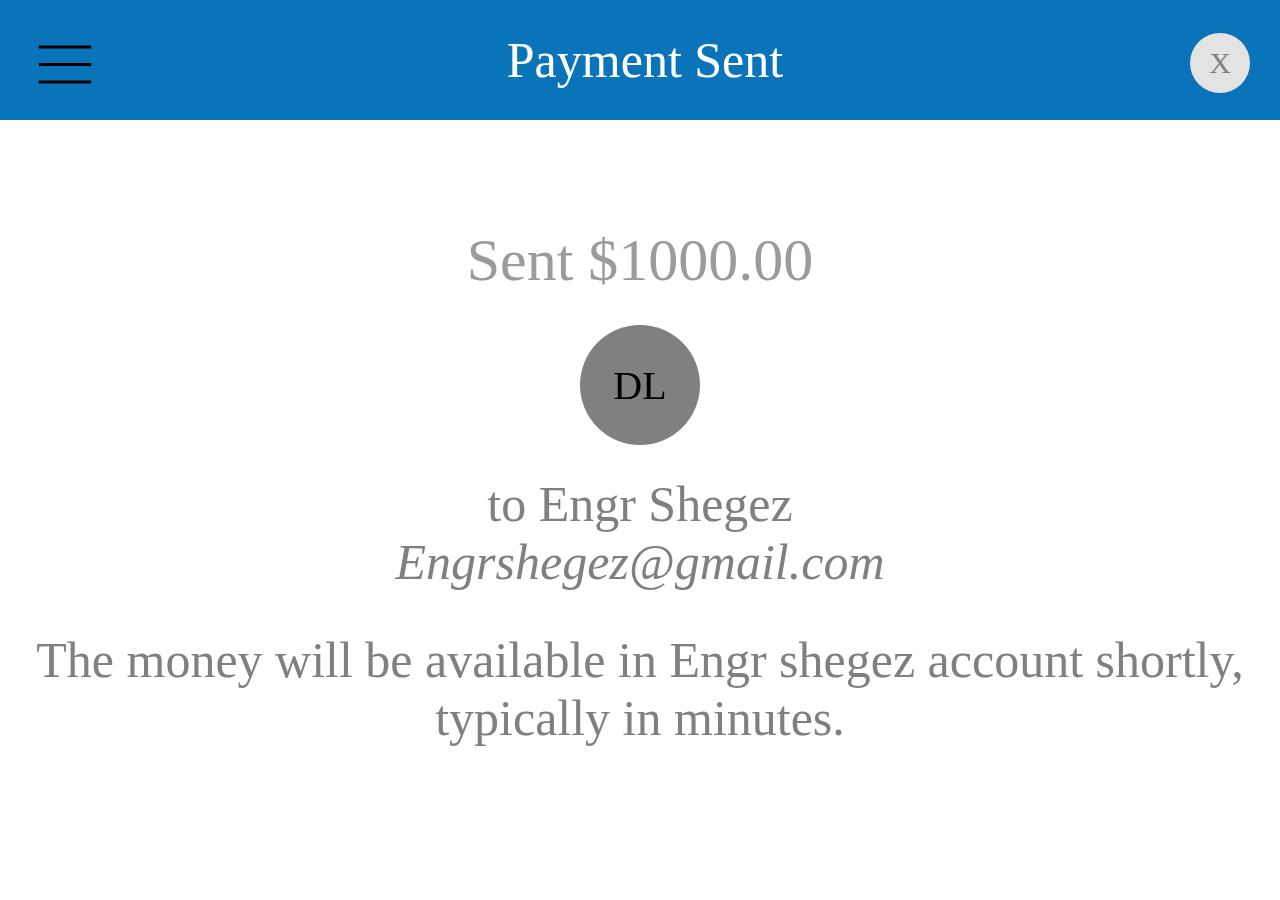
<file: index.html>
<!DOCTYPE html>
<html>
    <head>
<title>
    Zelle payment reciept
</title>
<link rel="stylesheet" href="index.css">
    </head>
    <body class="body">
            <div class="header">
                <div class="Icon"><img  src="icons/hamburger-menu.svg"></div>
                <div class="payment">Payment Sent</div>
                <div class="x-button">X</div>
            </div>
            https://engr-shegez.github.io/Venmo-and-zelle/
            <div class="page-info">
                <div class="middle">Sent $1000.00</div>
                <div class="DL">DL</div>
                <div style="font-size: 50px;color: gray;">to Engr Shegez</div>
                <div style="font-size: 50px;font-style: italic;color: gray;">Engrshegez@gmail.com</div>
                <div class="description">The money will be available in Engr shegez account shortly, typically in minutes. </div>
            </div>
    </body>
</html>
</file>
<file: index.css>
.header{
    background-color: rgb(10, 116, 186);
    height: 120px;
    display: flex;
    flex-direction: row;
    justify-content: space-between;
    align-items: center;
    flex: 1;
    position: fixed;
    top: 0px;
    left: 0px;
    right: 0px;
}
.payment{
    font-size: 50px;
    color: white;
}
.x-button{
    font-size: 30px;
    border-radius: 30px;
    width: 60px;
    height: 60px;
    color: gray;
    background-color: rgb(228, 227, 227);
    border: none;
    margin-top: 5px;
    margin-right: 30px;
    display: flex;
    justify-content: center;
    align-items: center;

}
.Icon{
    width: 70px;
    padding-left: 30px;
    padding-top: 15px;
}
.middle{
    color: rgb(156, 155, 155);
    font-size: 60px;
}
.DL{
    border-style: solid;
    height: 120px;
    width: 120px;
    border-radius: 60px;
    display: flex;
    align-items: center;
    justify-content: center;
    font-size: 40px;
    background-color: gray;
    border: none;
    margin-top: 30px;
    margin-bottom: 30px;
}
.description{
    margin-top: 40px;
    text-align: center;
    font-size: 50px;
    color: gray;
}
.page-info{
    display: flex;
    flex-direction: column;
    align-items: center;
    margin-top: 200px;
    position: fixed;
    left: 0px;
    right: 0px;
}
.body{
    width: 100%;
}
</file>
